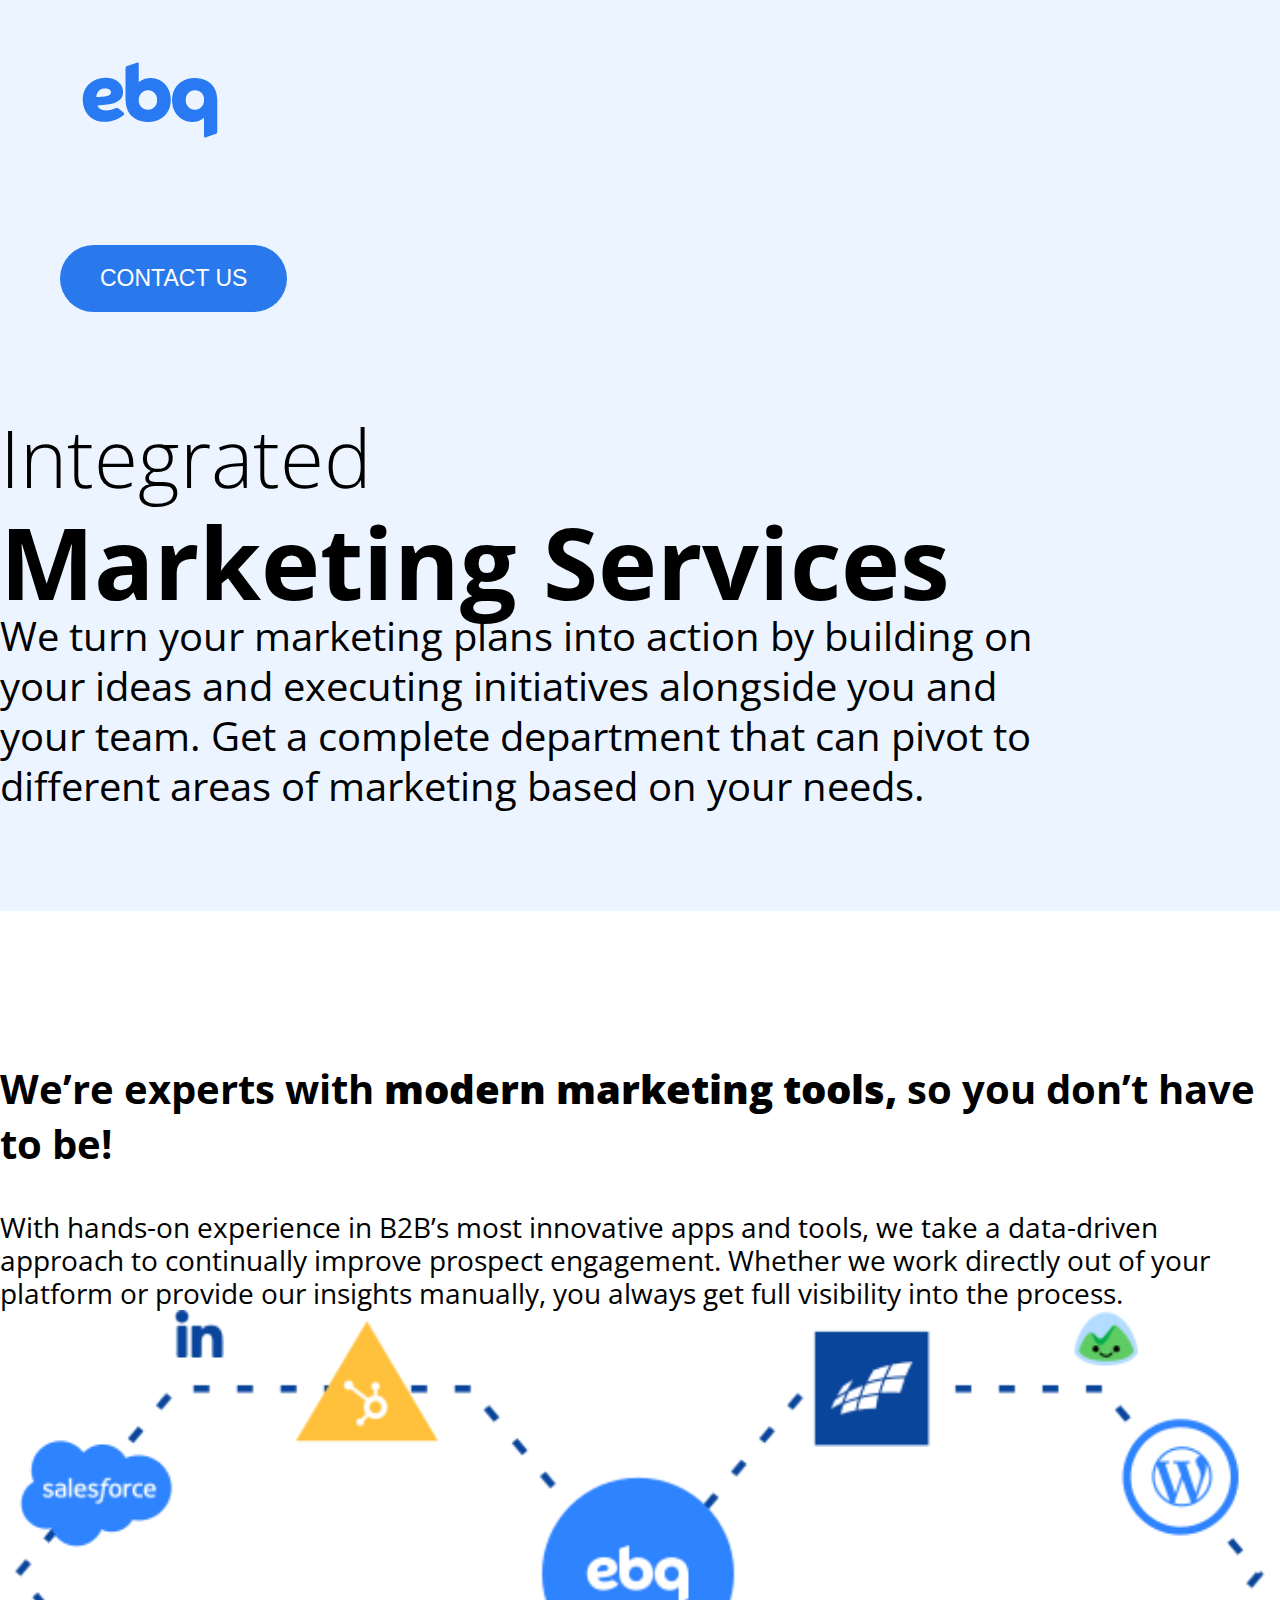
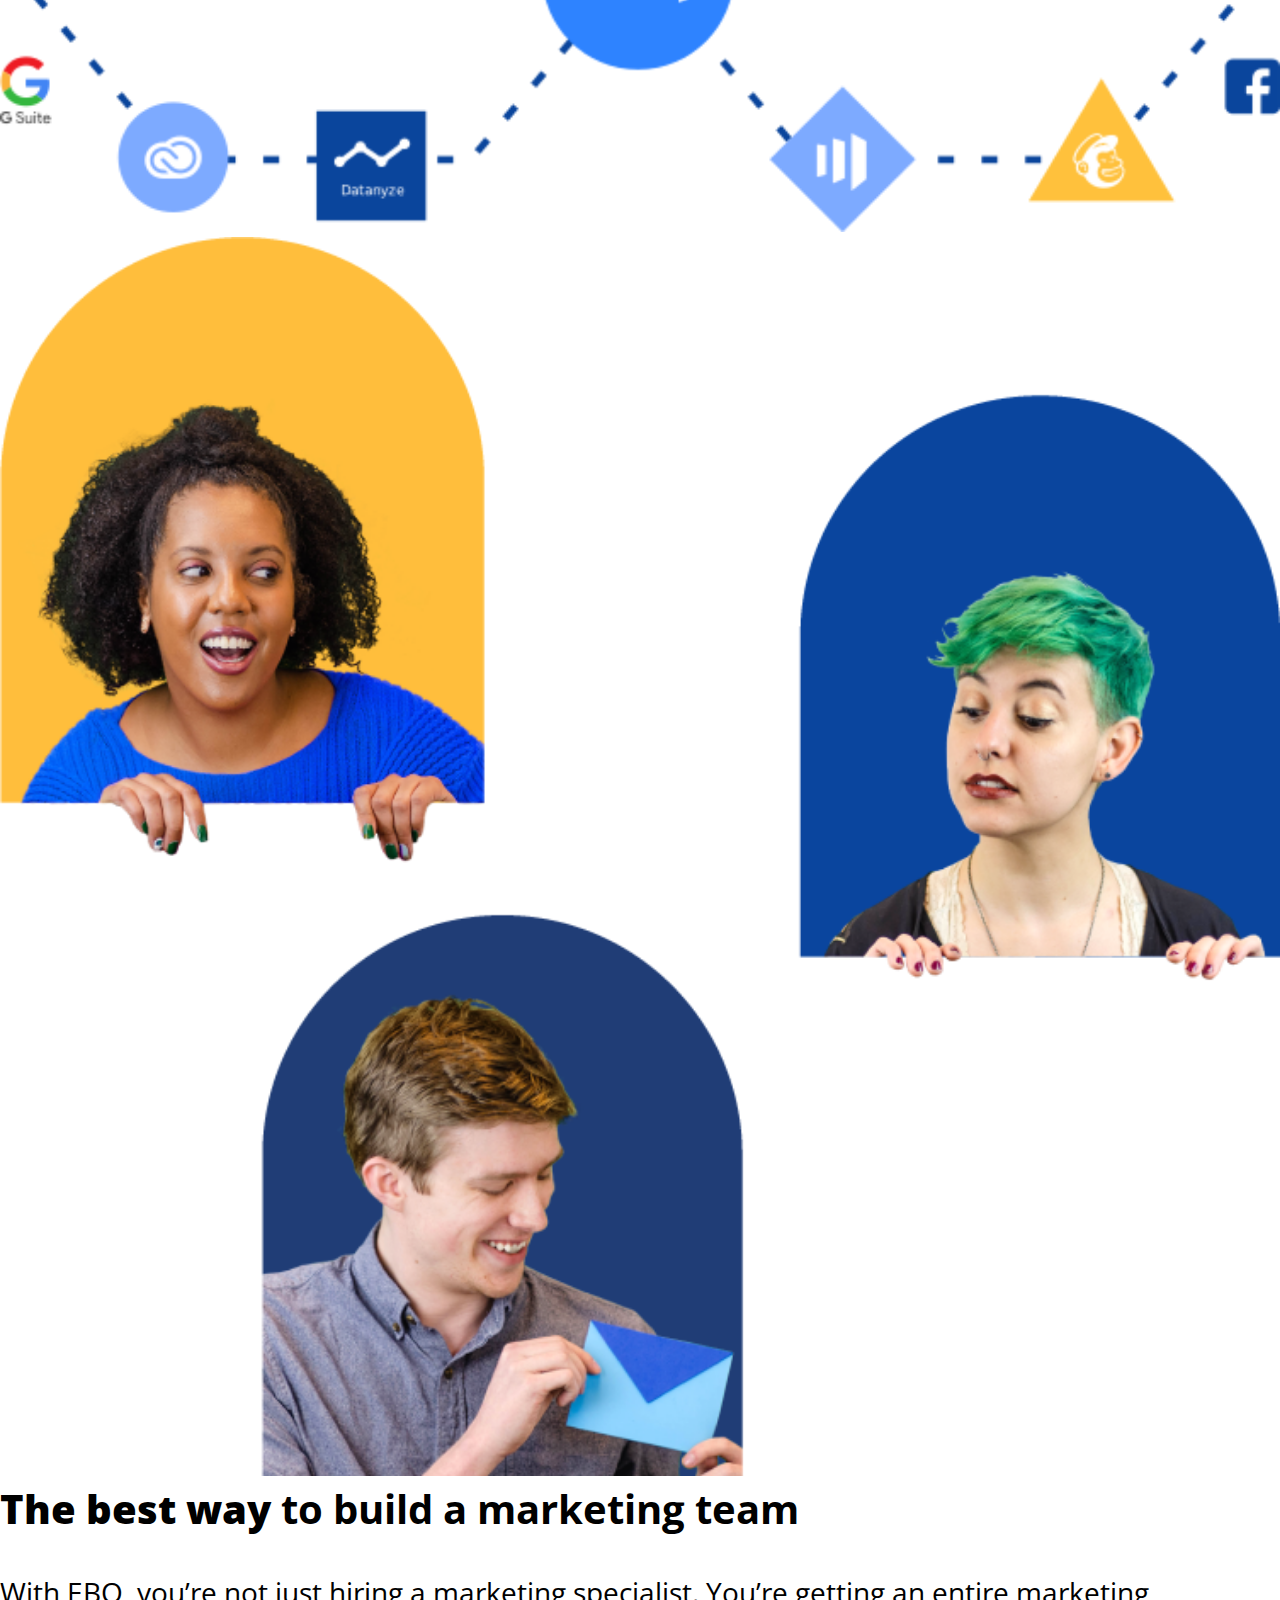
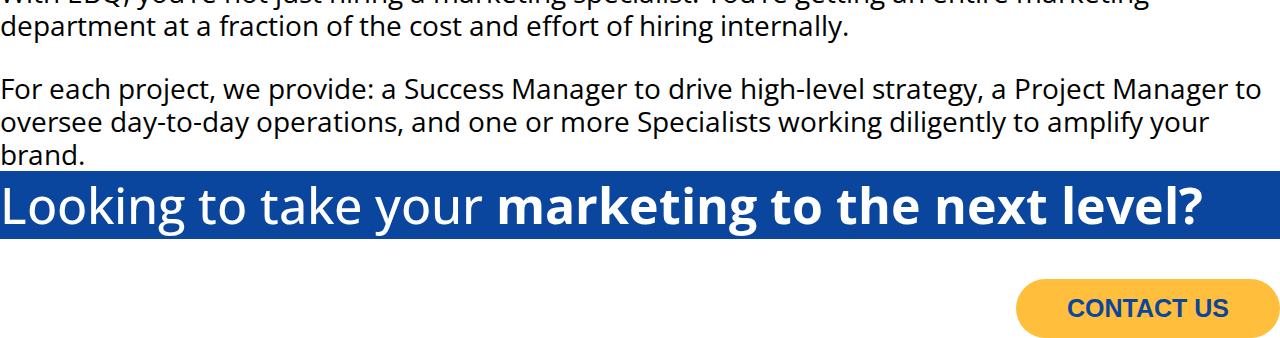
<file: index.html>
<!DOCTYPE html>
<html lang="en">
  <head>
    <meta charset="UTF-8" />
    <meta http-equiv="X-UA-Compatible" content="IE=edge" />
    <meta name="viewport" content="width=device-width, initial-scale=1.0" />
    <!-- CSS only -->
    <link
      href="https://fonts.googleapis.com/css2?family=Open+Sans:ital,wght@0,400;0,600;0,700;0,800;1,400&display=swap"
      rel="stylesheet"
    />
    <link
      href="https://cdn.jsdelivr.net/npm/bootstrap@5.2.0-beta1/dist/css/bootstrap.min.css"
      rel="stylesheet"
      integrity="sha384-0evHe/X+R7YkIZDRvuzKMRqM+OrBnVFBL6DOitfPri4tjfHxaWutUpFmBp4vmVor"
      crossorigin="anonymous"
    />
    <link rel="stylesheet" href="styles.css" />
    <title>EBQ Landing Page</title>
  </head>

  <body>
    <!--start of top section -->
    <div class="top-section">
      <div class="top">
        <div class="row">
          <div class="col-12 col-md-6">
            <img id="logo" src="./assets//logo-blue-160x160-1.png" alt="logo" />
          </div>
          <div class="col-12 col-md-6">
            <button id="contactUs-btn" class="float-md-end">contact us</button>
          </div>
        </div>
        <div id="title" class="row">
          <h1 class="offset-2 col-8">Integrated</h1>
          <h2 class="offset-2 col-8">Marketing Services</h2>
          <p class="mt-5 offset-2 col-8 topPage-p">
            We turn your marketing plans into action by building on <br />
            your ideas and executing initiatives alongside you and <br />
            your team. Get a complete department that can pivot to <br />
            different areas of marketing based on your needs.
          </p>
        </div>
      </div>
      <!-- end of top section -->
    </div>

    <!-- start of middle section -->
    <div id="middle">
      <div class="row mb-5 pb-5 first">
        <div class="col-10 offset-1 col-lg-4 offset-lg-2 mb-5 firstP">
          <h3>
            We’re experts with <b>modern marketing tools,</b> so you don’t have
            to be!
          </h3>
          <p class="yo">
            With hands-on experience in B2B’s most innovative apps and tools, we
            take a data-driven approach to continually improve prospect
            engagement. Whether we work directly out of your platform or provide
            our insights manually, you always get full visibility into the
            process.
          </p>
        </div>
        <div
          id="tools-img-container"
          class="col-11 offset-1 col-lg-5 offset-lg-0 d-flex align-items-center"
        >
          <img
            id="tools-img"
            class="px-5 ml-5"
            src="./assets/Marketing_Tools.png"
            alt="marketing tools graphic"
          />
        </div>
      </div>
      <div class="row mt-5 second">
        <div
          id="team-img-container"
          class="col-10 offset-1 col-lg-4 offset-lg-2 mb-5 d-flex align-items-center"
        >
          <img
            id="team-img"
            src="./assets/Complete-Department-Marketing.png"
            alt="marketing team"
          />
        </div>

        <div class="col-10 offset-2 col-lg-4 offset-lg-2 px-5 mx-5 mt-5">
          <h3 class="marketing-p">
            <b>The best way</b> to build a marketing team
          </h3>
          <p class="first-p">
            With EBQ, you’re not just hiring a marketing specialist. You’re
            getting an entire marketing department at a fraction of the cost and
            effort of hiring internally.
          </p>
          <p class="second-p">
            For each project, we provide: a Success Manager to drive high-level
            strategy, a Project Manager to oversee day-to-day operations, and
            one or more Specialists working diligently to amplify your brand.
          </p>
        </div>
      </div>
    </div>
    <!-- end of middle section -->

    <!-- start of footer -->
    <div id="footer-section">
      <div id="footer" class="row mt-5">
        <div class="col-10 offset-1 offset-md-2 col-md-8 py-5">
          <h3 class="pt-5">
            Looking to take your <b>marketing to the next level?</b>
          </h3>
        </div>
      </div>
      <div class="row pb-5">
        <button
          id="contact-btn"
          class="mb-5"
          data-bs-toggle="modal"
          data-bs-target="#contact-modal"
        >
          CONTACT US
        </button>
      </div>
    </div>
    <!-- end of footer -->

    <!-- JavaScript -->

    <script
      src="https://cdn.jsdelivr.net/npm/bootstrap@5.2.0-beta1/dist/js/bootstrap.bundle.min.js"
      integrity="sha384-pprn3073KE6tl6bjs2QrFaJGz5/SUsLqktiwsUTF55Jfv3qYSDhgCecCxMW52nD2"
      crossorigin="anonymous"
    ></script>

    <script>
      document
        .getElementById("contactUs-btn")
        .addEventListener("click", displayDate);
      document
        .getElementById("contact-btn")
        .addEventListener("click", displayDate);

      function displayDate() {
        window.open("https://ebq.com/contact-us/", "_blank");
      }
    </script>
  </body>
</html>
</file>
<file: styles.css>
/* generic styles */
* {
  margin: 0;
  border: 0;
  padding: 0;
}
body {
  font-family: "Open Sans", sans-serif;
  margin: 0;
}

/* start of top section */
.top-section {
  padding-left: 0;
  padding-right: 0;
}
.top {
  background-color: #ebf4ff;
  padding-bottom: 100px;
}
#contactUs-btn {
  background-color: #2979ec;
  color: white;
  font-size: 23px;
  text-transform: uppercase;
  font-weight: 400;
  margin: 60px 60px;
  padding: 20px 40px;
  border-radius: 50px;
}
#logo {
  height: 160px;
  margin-top: 20px;
  margin-left: 70px;
}
#title {
  margin-top: 30px;
}
.topPage-p {
  font-size: 40px;
  line-height: 50px;
}
h1 {
  font-weight: lighter;
  font-size: 80px;
}
h2 {
  font-size: 100px;
  line-height: 100px;
  font-weight: 700;
}
/* end of top section */

/* start of middle section */
h3 {
  font-size: 40px;
  margin-bottom: 40px;
}

#tools-img {
  width: 100%;
}
#middle {
  padding-top: 150px;
}

#middle p {
  line-height: 33px;
  font-size: 28px;
}
.second-p {
  padding-top: 30px;
}
#team-img {
  width: 100%;
}
/* end of middle section */

/* start of footer */

#contact-btn {
  display: block;
  margin: 0 auto;
  border-radius: 40px;
  float: right;
  font-weight: 600;
  width: 264px;
  font-size: 25px;
  padding: 15px 45px;
  background-color: #ffbe3c;
  color: #0a459e;
}
#footer h3 {
  color: #ffffff;
  font-weight: 500;
  font-size: 50px;
}

#footer-section {
  background-color: #0a459e;
}
/* end of footer */

/* start of media queries */

@media screen and (max-width: 991px) {
  #title {
    text-align: center;
  }
  .first {
    display: flex;
    flex-direction: column-reverse;
  }
  .firstP {
    padding-top: 90px;
  }

  .firstP h3 {
    font-size: 80px;
    text-align: center;
  }

  .firstP p {
    font-size: 40px !important;
    line-height: 50px !important;
    text-align: center;
  }

  .first-p {
    font-size: 40px !important;
    line-height: 50px !important;
    text-align: center;
  }

  .second-p {
    font-size: 40px !important;
    line-height: 50px !important;
    text-align: center;
  }

  #tools-img {
    margin-right: 11%;
    width: 100%;
  }

  .second {
    display: flex;
    flex-direction: column-reverse;
  }
  #team-img {
    padding-top: 90px;
  }

  .marketing-p {
    font-size: 80px;
    text-align: center;
  }
  .pt-5 {
    font-size: 80px !important;
    text-align: center;
  }
}
</file>
